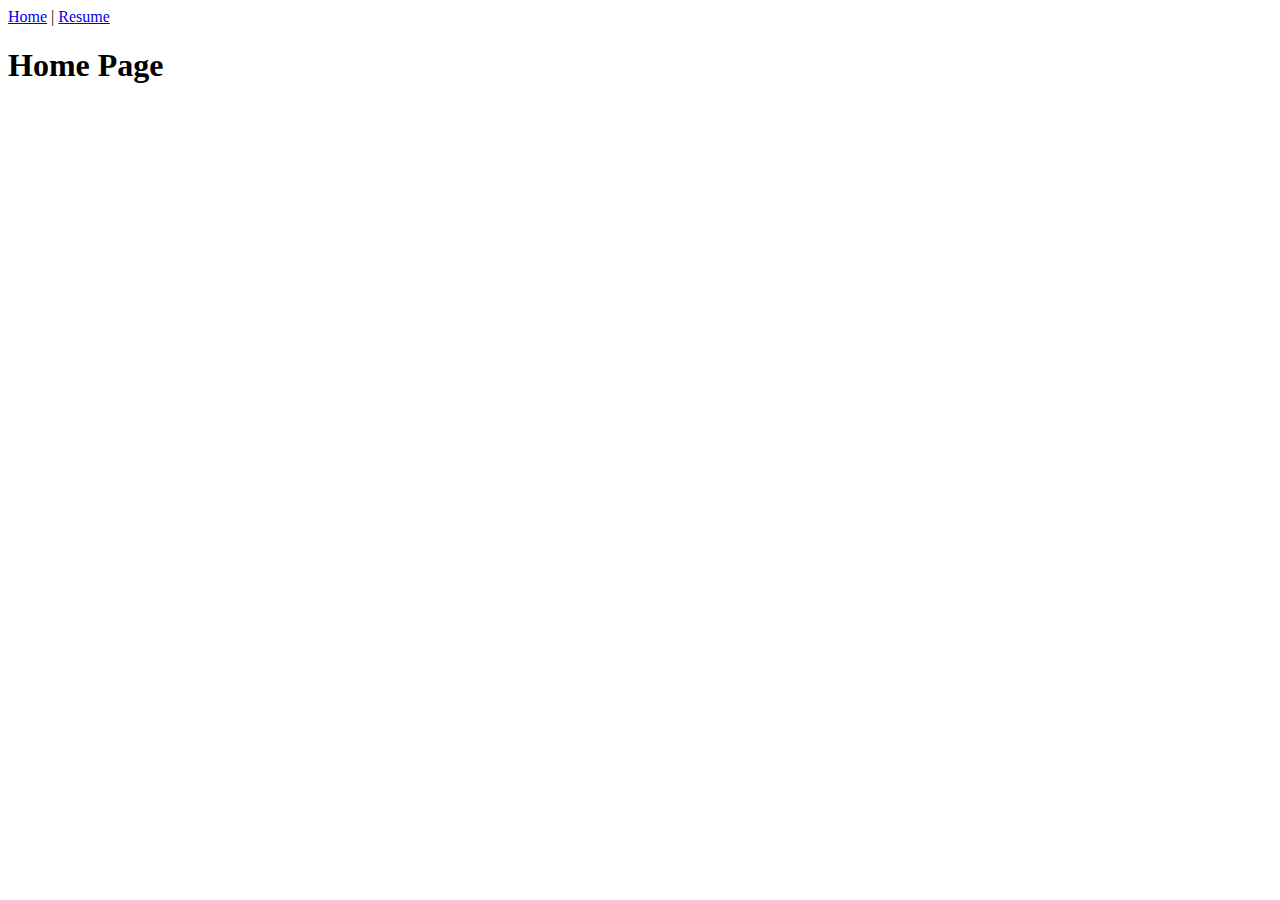
<file: Index.html>
<!DOCTYPE html>
<html lang="en">
<head>
    <meta charset="UTF-8">
    <meta name="viewport" content="width=device-width, initial-scale=1.0">
    <title>Max Adams' Home Page</title>
</head>
<body>
    <a href="Home.Minecraft.html">Home</a> | 
    <a href="Resume.html">Resume</a>

<h1>Home Page</h1>

</body>
</html>
</file>
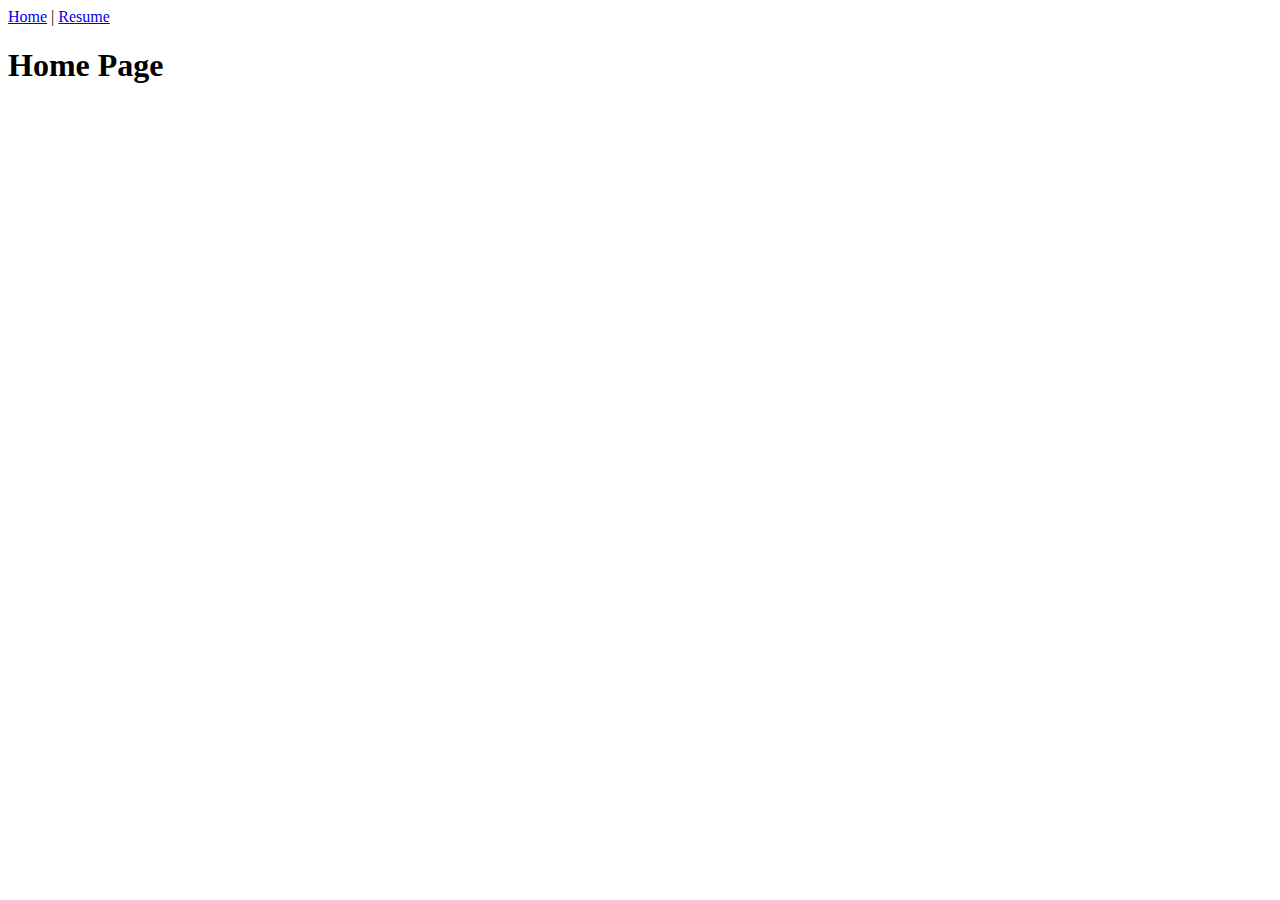
<file: index.html>
<!DOCTYPE html>
<html lang="en">
<head>
    <meta charset="UTF-8">
    <meta name="viewport" content="width=device-width, initial-scale=1.0">
    <title>Max Adams' Home Page</title>
</head>
<body>
    <a href="Home.Minecraft.html">Home</a> | 
    <a href="Resume.html">Resume</a>

<h1>Home Page</h1>

</body>
</html>
</file>
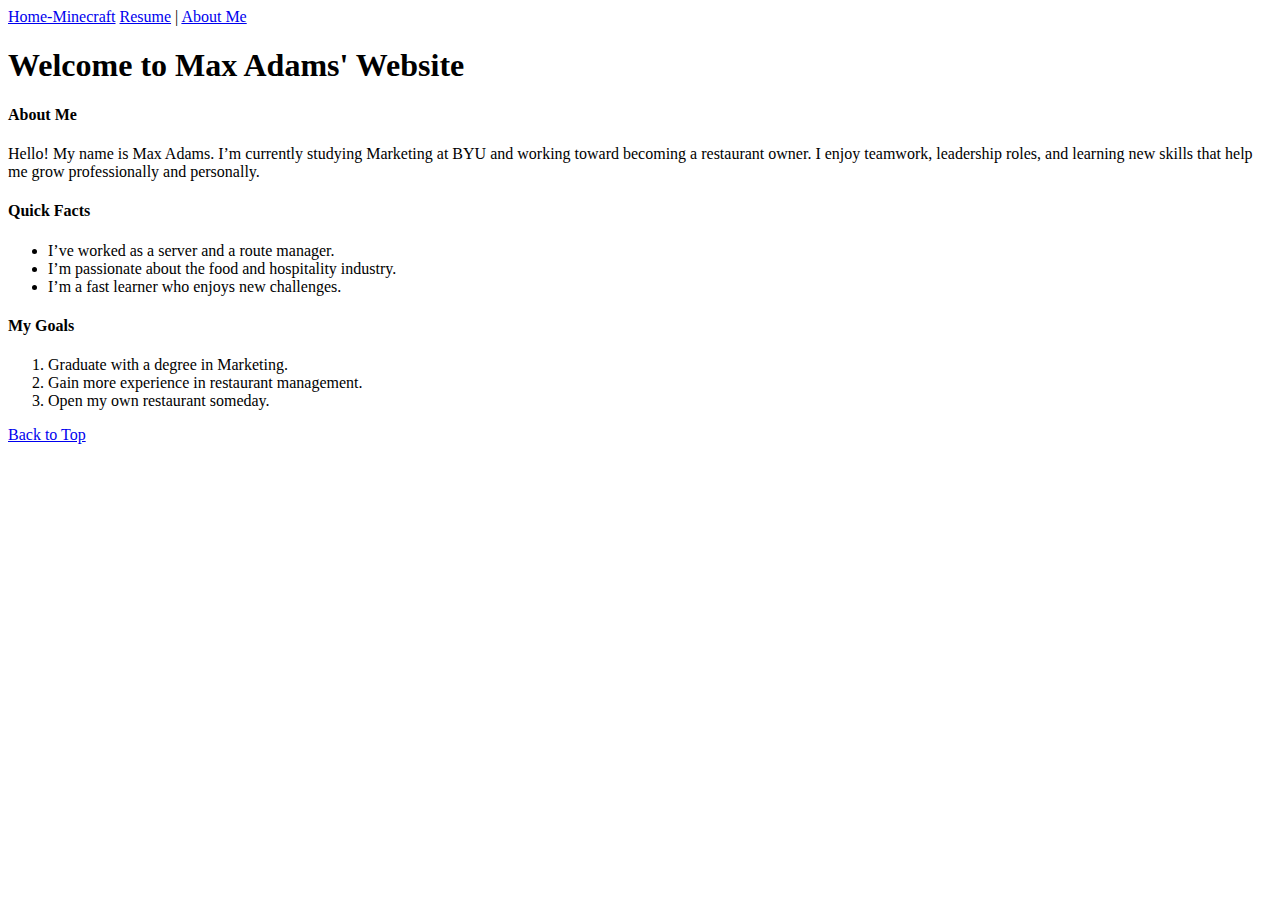
<file: about.me.html>
<!DOCTYPE html>
<html lang="en">
<head>
    <meta charset="UTF-8">
    <meta name="viewport" content="width=device-width, initial-scale=1.0">
    <title>Max Adams' Home Page</title>
</head>
<body>

    <!-- Navigation Links -->
    <a href="Home.Minecraft.html">Home-Minecraft</a> 
    <a href="Resume.html">Resume</a> | 
    <a href="about.me.html">About Me</a>
    
    <h1>Welcome to Max Adams' Website</h1>

    <h4>About Me</h4>
    <p>Hello! My name is Max Adams. I’m currently studying Marketing at BYU and working toward becoming a restaurant owner. I enjoy teamwork, leadership roles, and learning new skills that help me grow professionally and personally.</p>

    <h4>Quick Facts</h4>
    <ul>
        <li>I’ve worked as a server and a route manager.</li>
        <li>I’m passionate about the food and hospitality industry.</li>
        <li>I’m a fast learner who enjoys new challenges.</li>
    </ul>

    <h4>My Goals</h4>
    <ol>
        <li>Graduate with a degree in Marketing.</li>
        <li>Gain more experience in restaurant management.</li>
        <li>Open my own restaurant someday.</li>
    </ol>

    <!-- On-page anchor -->
    <a href="#top">Back to Top</a>

</body>
</html>
</file>
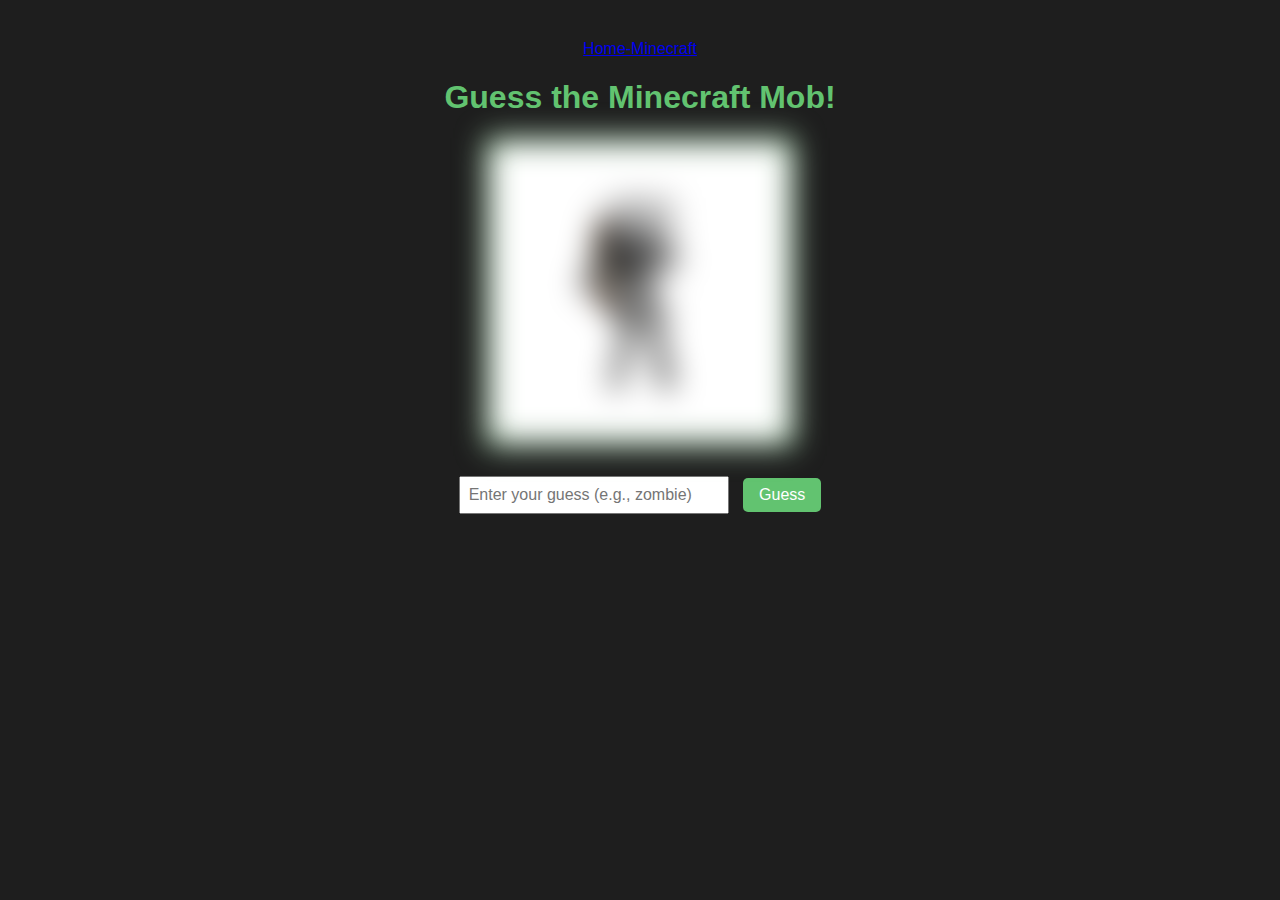
<file: game.html>
<!DOCTYPE html>
<html lang="en">
<head>
    <a href="Home.Minecraft.html">Home-Minecraft</a> 
  <meta charset="UTF-8" />
  <meta name="viewport" content="width=device-width, initial-scale=1.0"/>
  <title>Minecraft Mob Guessing Game</title>
  <style>
    body {
      font-family: 'Segoe UI', sans-serif;
      background: #1e1e1e;
      color: white;
      display: flex;
      flex-direction: column;
      align-items: center;
      padding: 2rem;
    }
    h1 {
      color: #62c370;
    }
    #mob-image {
      width: 300px;
      height: 300px;
      object-fit: cover;
      filter: blur(15px);
      border: 4px solid #62c370;
      margin-bottom: 1rem;
      transition: filter 0.3s;
    }
    input[type="text"] {
      padding: 0.5rem;
      font-size: 1rem;
      width: 250px;
      margin-right: 10px;
    }
    button {
      padding: 0.5rem 1rem;
      font-size: 1rem;
      background: #62c370;
      color: white;
      border: none;
      cursor: pointer;
      border-radius: 5px;
      margin-top: 1rem;
    }
    #result {
      margin-top: 1rem;
      font-weight: bold;
    }
    #next-btn {
      display: none;
    }
  </style>
</head>
<body>

  <h1>Guess the Minecraft Mob!</h1>
  <img id="mob-image" src="zombie.jpeg" alt="Hidden mob image">
  <div>
    <input type="text" id="guess-input" placeholder="Enter your guess (e.g., zombie)" />
    <button onclick="checkGuess()">Guess</button>
  </div>
  <div id="result"></div>
  <button id="next-btn" onclick="loadNewMob()">Next Mob</button>

  <script>
    const mobs = [
      { name: "zombie", image: "zombie.jpeg" },
      { name: "creeper", image: "creeper.jpeg" },
      { name: "skeleton", image: "skeleton.jpeg" },
      { name: "enderman", image: "enderman.png" },
      { name: "spider", image: "spider.jpeg" }
    ];

    let currentMob;

    const mobImage = document.getElementById('mob-image');
    const result = document.getElementById('result');
    const input = document.getElementById('guess-input');
    const nextBtn = document.getElementById('next-btn');

    function loadNewMob() {
      currentMob = mobs[Math.floor(Math.random() * mobs.length)];
      mobImage.src = currentMob.image;
      mobImage.style.filter = "blur(15px)";
      result.textContent = "";
      input.value = "";
      nextBtn.style.display = "none";
    }

    function checkGuess() {
      const userGuess = input.value.trim().toLowerCase();
      if (userGuess === currentMob.name) {
        mobImage.style.filter = "none";
        result.textContent = "Correct! It's a " + currentMob.name + "!";
        result.style.color = "#62c370";
        nextBtn.style.display = "inline-block";
      } else {
        result.textContent = "Nope! Try again.";
        result.style.color = "#ff4d4d";
      }
    }

    // Load the first mob when the page starts
    loadNewMob();
  </script>
</body>
</html>
</file>
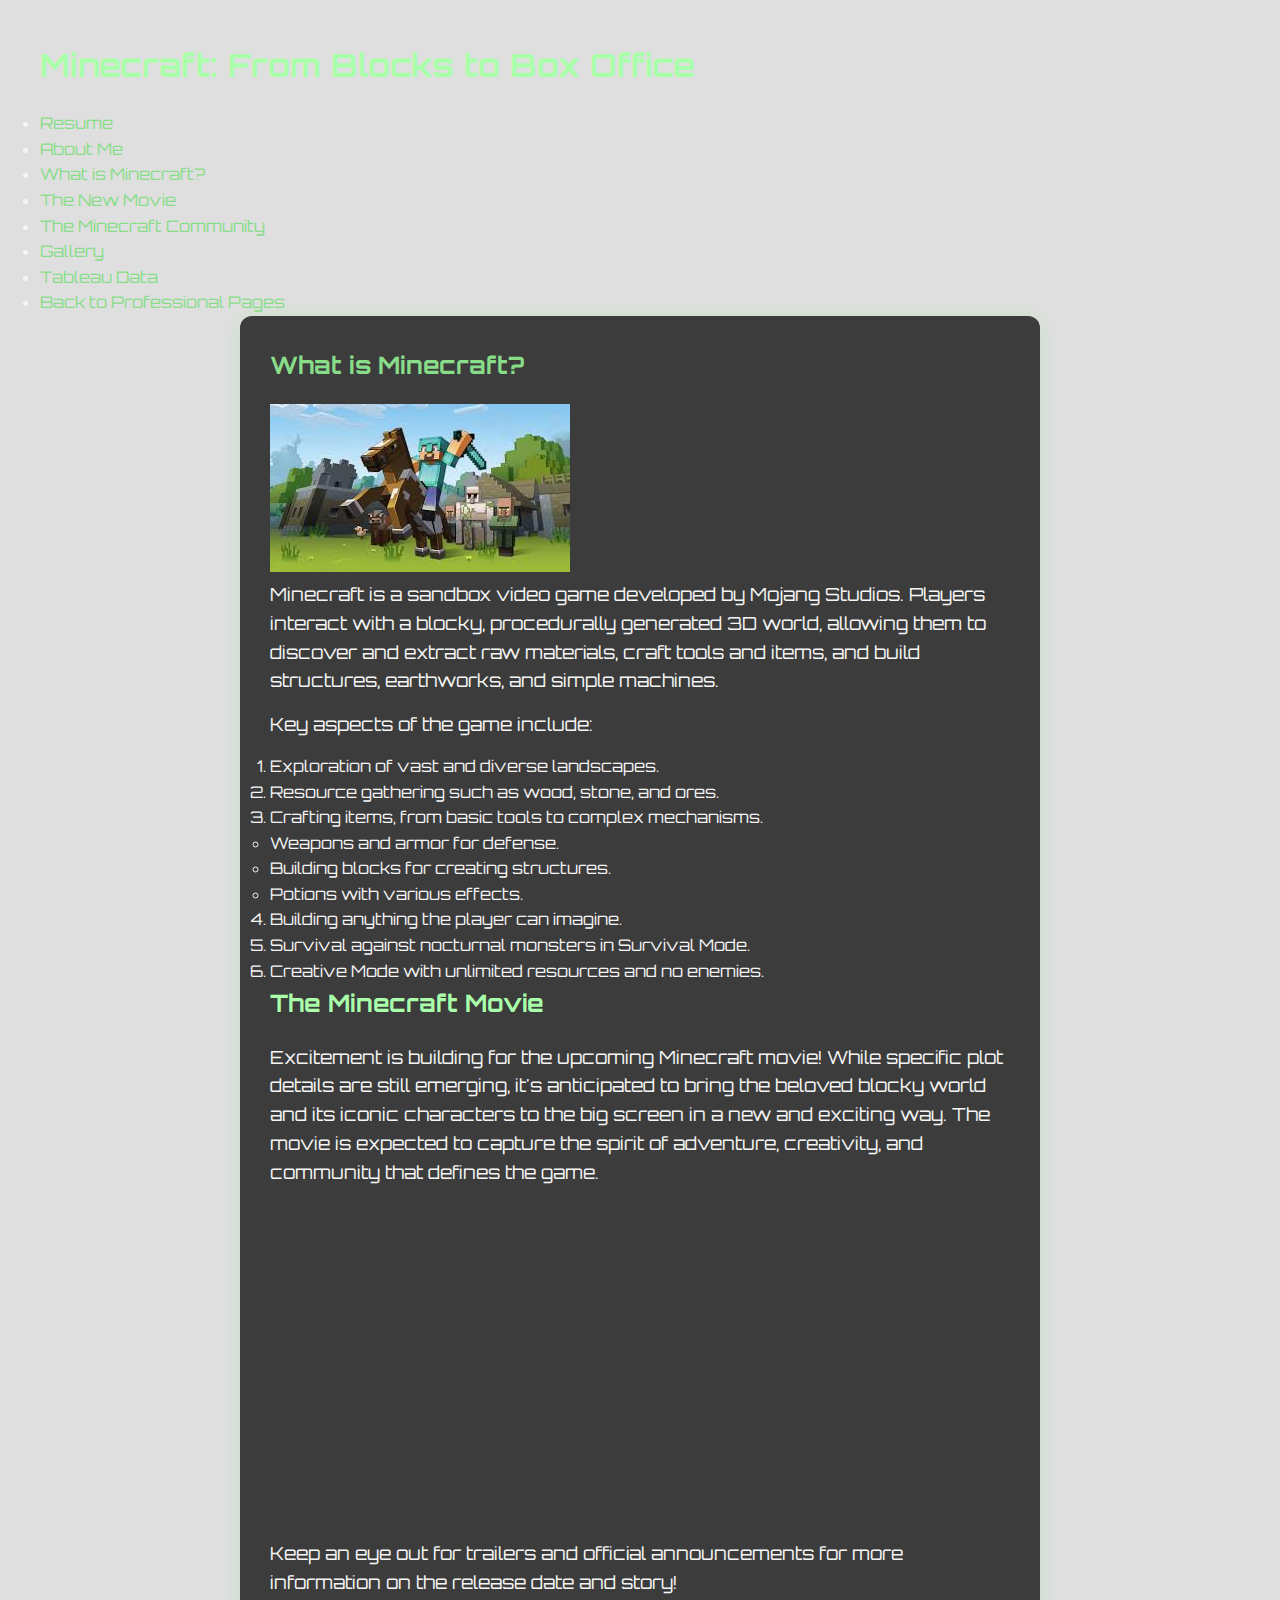
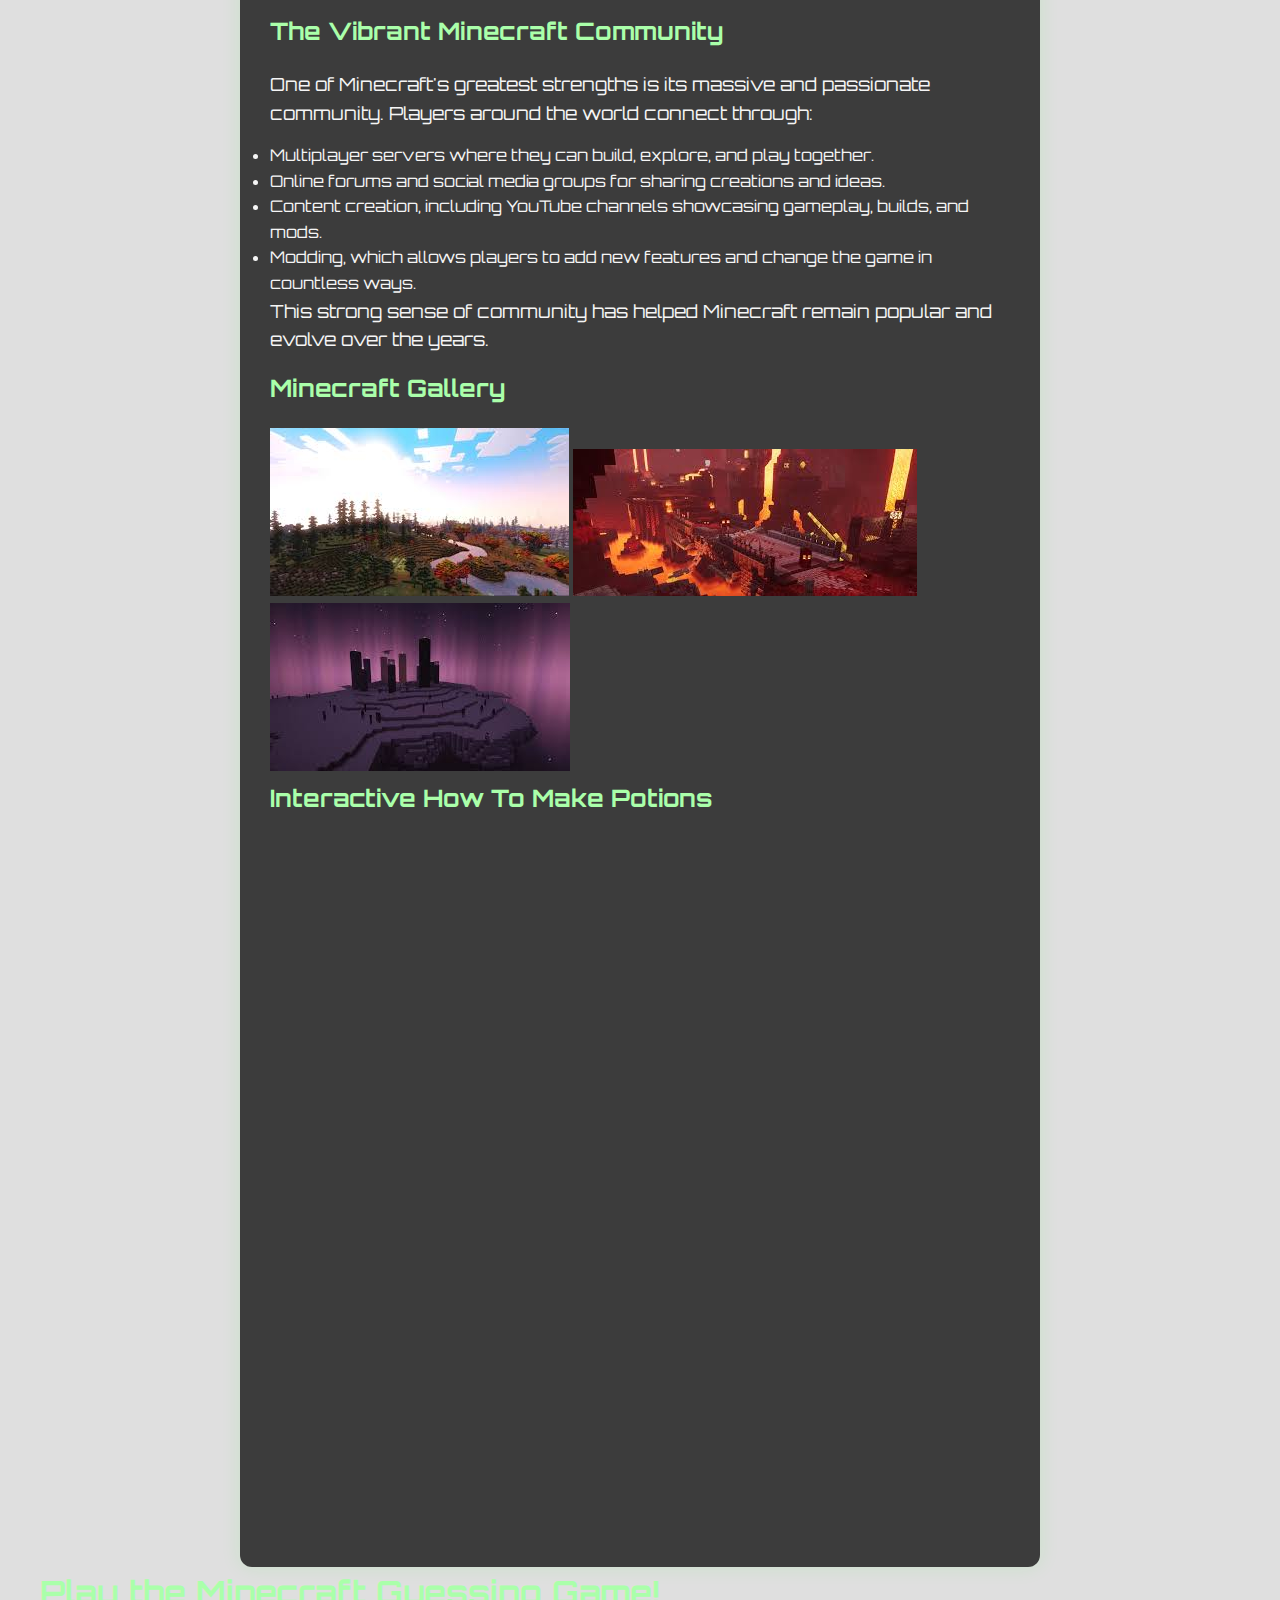
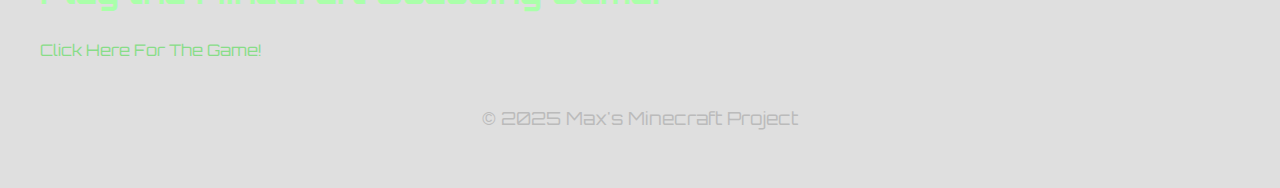
<file: Home.Minecraft.html>
<!DOCTYPE html>
<html lang="en"> 
<head>
    <meta charset="UTF-8">
    <meta name="viewport" content="width=device-width, initial-scale=1.0">
    <title>Minecraft: Block by Block to the Big Screen</title>
    <link rel="stylesheet" type = "text/css" href="style.css">
</head>
<body>
    <style>
        body {
          background-color: #dfdfdf; 
        }
      </style>
</body>
<body>
    <header>
        <h1>Minecraft: From Blocks to Box Office</h1>
        <nav>
            <ul>
                <li><a href="Resume.html">Resume</a></li>
                <li><a href="about.me.html">About Me</a></li>
                <li><a href="#what-is-minecraft">What is Minecraft?</a></li>
                <li><a href="#the-minecraft-movie">The New Movie</a></li>
                <li><a href="#community">The Minecraft Community</a></li>
                <li><a href="#gallery">Gallery</a></li>
                <li><a href="#tableau-graph">Tableau Data</a></li>
                <li><a href="professional_page.html">Back to Professional Pages</a></li>
                </ul>
        </nav>
    </header>

    <div class="container">
        <section id="what-is-minecraft" class="content-block">
            <h2><a id="minecraft-anchor">What is Minecraft?</a></h2>
            <img src="minecraft.home.jpeg" alt="Minecraft Logo" class="main-image">
            <p>Minecraft is a sandbox video game developed by Mojang Studios. Players interact with a blocky, procedurally generated 3D world, allowing them to discover and extract raw materials, craft tools and items, and build structures, earthworks, and simple machines.</p>
            <p>Key aspects of the game include:</p>
            <ol>
                <li>Exploration of vast and diverse landscapes.</li>
                <li>Resource gathering such as wood, stone, and ores.</li>
                <li>Crafting items, from basic tools to complex mechanisms.
                    <ul>
                        <li>Weapons and armor for defense.</li>
                        <li>Building blocks for creating structures.</li>
                        <li>Potions with various effects.</li>
                    </ul>
                </li>
                <li>Building anything the player can imagine.</li>
                <li>Survival against nocturnal monsters in Survival Mode.</li>
                <li>Creative Mode with unlimited resources and no enemies.</li>
            </ol>
        </section>

        <section id="the-minecraft-movie" class="content-block">
            <h2>The Minecraft Movie</h2>
            <p>Excitement is building for the upcoming Minecraft movie! While specific plot details are still emerging, it's anticipated to bring the beloved blocky world and its iconic characters to the big screen in a new and exciting way. The movie is expected to capture the spirit of adventure, creativity, and community that defines the game.</p>
            <p><iframe width="560" height="315" src="https://www.youtube.com/embed/wJO_vIDZn-I?si=5HLnWYsYtDk1kowF" title="YouTube video player" frameborder="0" allow="accelerometer; autoplay; clipboard-write; encrypted-media; gyroscope; picture-in-picture; web-share" referrerpolicy="strict-origin-when-cross-origin" allowfullscreen></iframe></p>
            <p>Keep an eye out for trailers and official announcements for more information on the release date and story!</p>
        </section>

        <section id="community" class="content-block">
            <h2>The Vibrant Minecraft Community</h2>
            <p>One of Minecraft's greatest strengths is its massive and passionate community. Players around the world connect through:</p>
            <ul>
                <li>Multiplayer servers where they can build, explore, and play together.</li>
                <li>Online forums and social media groups for sharing creations and ideas.</li>
                <li>Content creation, including YouTube channels showcasing gameplay, builds, and mods.</li>
                <li>Modding, which allows players to add new features and change the game in countless ways.</li>
            </ul>
            <p>This strong sense of community has helped Minecraft remain popular and evolve over the years.</p>
        </section>

        <section id="gallery" class="gallery-block">
            <h2>Minecraft Gallery</h2>
            <div class="image-row">
                <img src="minecraft.overworld.jpeg" alt="Minecraft Scene 1">
                <img src="minecraft.nether.jpeg" alt="Minecraft Scene 2">
                <img src="minecraft.end.jpeg" alt="Minecraft Scene 3">
            </div>
        </section>

        <section id="tableau-graph" class="tableau-block">
            <h2>Interactive How To Make Potions</h2>
            <div id="tableauVizContainer" style="max-width: 1000px; margin: auto;">
                <noscript>
                  <a href="#">
                    <img alt="Minecraft Potion Calculator"
                         src="https://public.tableau.com/static/images/Z7/Z7S2G2HYZ/1_rss.png"
                         style="border: none; width: 100%; height: auto;" />
                  </a>
                </noscript>
                <object class="tableauViz" style="width: 100%; height: 700px;">
                  <param name="host_url" value="https%3A%2F%2Fpublic.tableau.com%2F" />
                  <param name="embed_code_version" value="3" />
                  <param name="path" value="shared/Z7S2G2HYZ" />
                  <param name="toolbar" value="yes" />
                  <param name="static_image" value="https://public.tableau.com/static/images/Z7/Z7S2G2HYZ/1.png" />
                  <param name="animate_transition" value="yes" />
                  <param name="display_static_image" value="yes" />
                  <param name="display_spinner" value="yes" />
                  <param name="display_overlay" value="yes" />
                  <param name="display_count" value="yes" />
                  <param name="language" value="en-US" />
                </object>
              </div>
              
              <script type="text/javascript">
                var container = document.getElementById('tableauVizContainer');
                var vizElement = container.querySelector('object');
                vizElement.style.display = 'block';
                var scriptElement = document.createElement('script');
                scriptElement.src = 'https://public.tableau.com/javascripts/api/viz_v1.js';
                container.insertBefore(scriptElement, vizElement);
              </script>
        </section>
    </div>
    <h1>Play the Minecraft Guessing Game!</h1>
    <a href="game.html" target="_blank">Click Here For The Game!</a>
    <footer>
        <p>&copy; 2025 Max's Minecraft Project</p>
    </footer>
</body>
<link href="https://fonts.googleapis.com/css2?family=Orbitron:wght@500&display=swap" rel="stylesheet">
<style>
  body {
    font-family: 'Orbitron', sans-serif;
  }
</style>
</html>
</file>
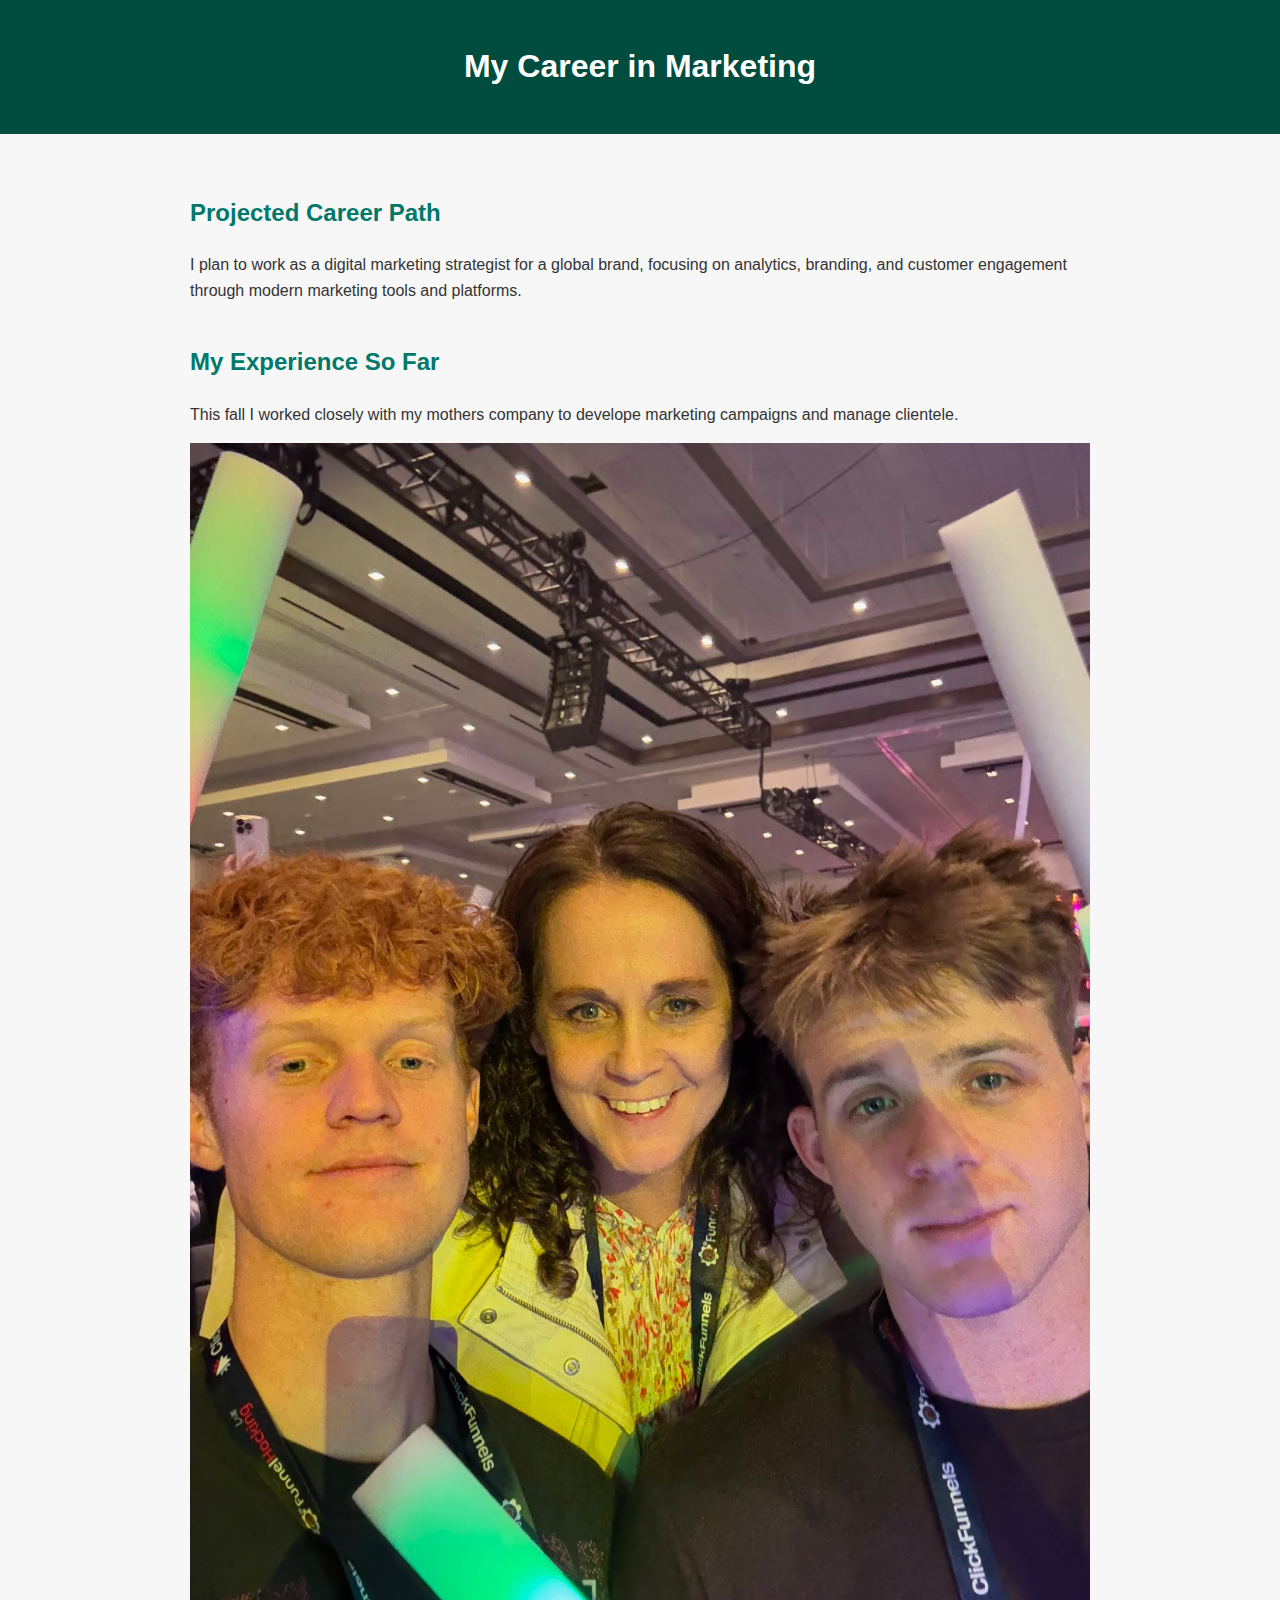
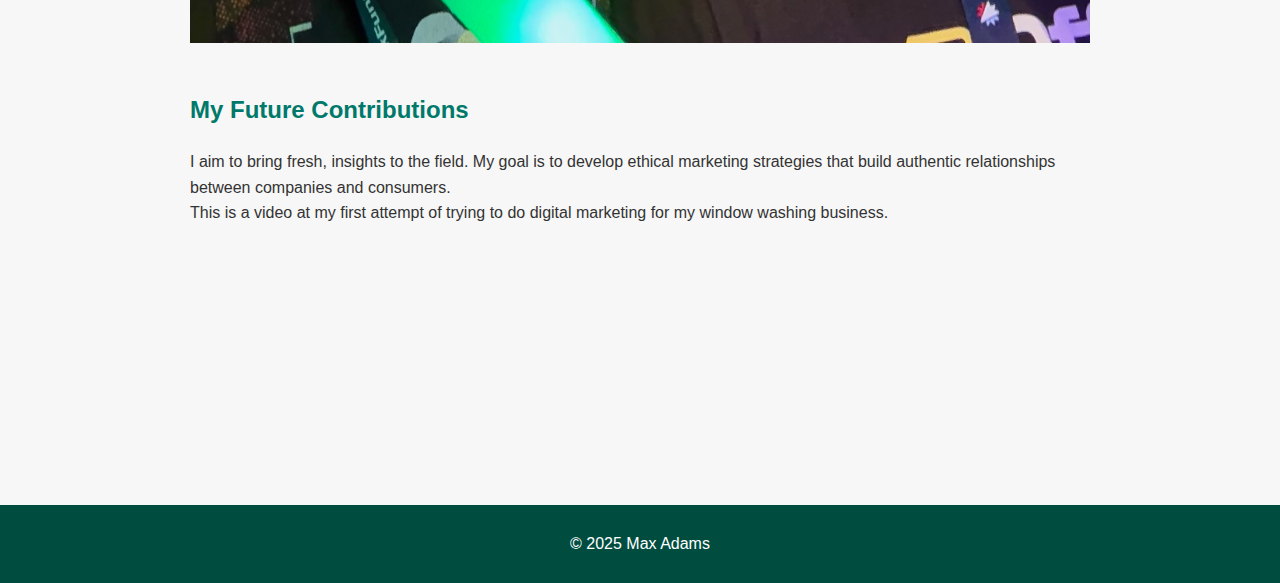
<file: marketing.html>
<!DOCTYPE html>
<html lang="en">
<head>
    <meta charset="UTF-8">
    <title>My Career in Marketing</title>
    <style>
        body {
            font-family: Arial, sans-serif;
            line-height: 1.6;
            margin: 0;
            padding: 0;
            background-color: #f7f7f7;
            color: #333;
        }
        header {
            background-color: #004d40;
            color: white;
            padding: 20px;
            text-align: center;
        }
        main {
            padding: 40px;
            max-width: 900px;
            margin: auto;
        }
        section {
            margin-bottom: 40px;
        }
        h2 {
            color: #00796b;
        }
        img, iframe {
            max-width: 100%;
            height: auto;
        }
        footer {
            background-color: #004d40;
            color: white;
            text-align: center;
            padding: 10px;
        }
    </style>
</head>
<body>

<header>
    <h1>My Career in Marketing</h1>
</header>

<main>
    <section>
        <h2>Projected Career Path</h2>
        <p>I plan to work as a digital marketing strategist for a global brand, focusing on analytics, branding, and customer engagement through modern marketing tools and platforms.</p>
    </section>

    <section>
        <h2>My Experience So Far</h2>
        <p>This fall I worked closely with my mothers company to develope marketing campaigns and manage clientele.</p>
        <img src="marketing.jpg" alt="Internship Campaign Presentation">
    </section>

    <section>
        <h2>My Future Contributions</h2>
        <p>I aim to bring fresh, insights to the field. My goal is to develop ethical marketing strategies that build authentic relationships between companies and consumers.<br>
            This is a video at my first attempt of trying to do digital marketing for my window washing business. </p> <br>

        <iframe width="560" height="315" src="https://www.youtube.com/embed/Sx1b4vTEYVE?si=yF8lT4qUb7XJM-MI" title="YouTube video player" frameborder="0" allow="accelerometer; autoplay; clipboard-write; encrypted-media; gyroscope; picture-in-picture; web-share" referrerpolicy="strict-origin-when-cross-origin" allowfullscreen></iframe>
    </section>

</main>

<footer>
    <p>&copy; 2025 Max Adams</p>
</footer>

</body>
</html>
</file>
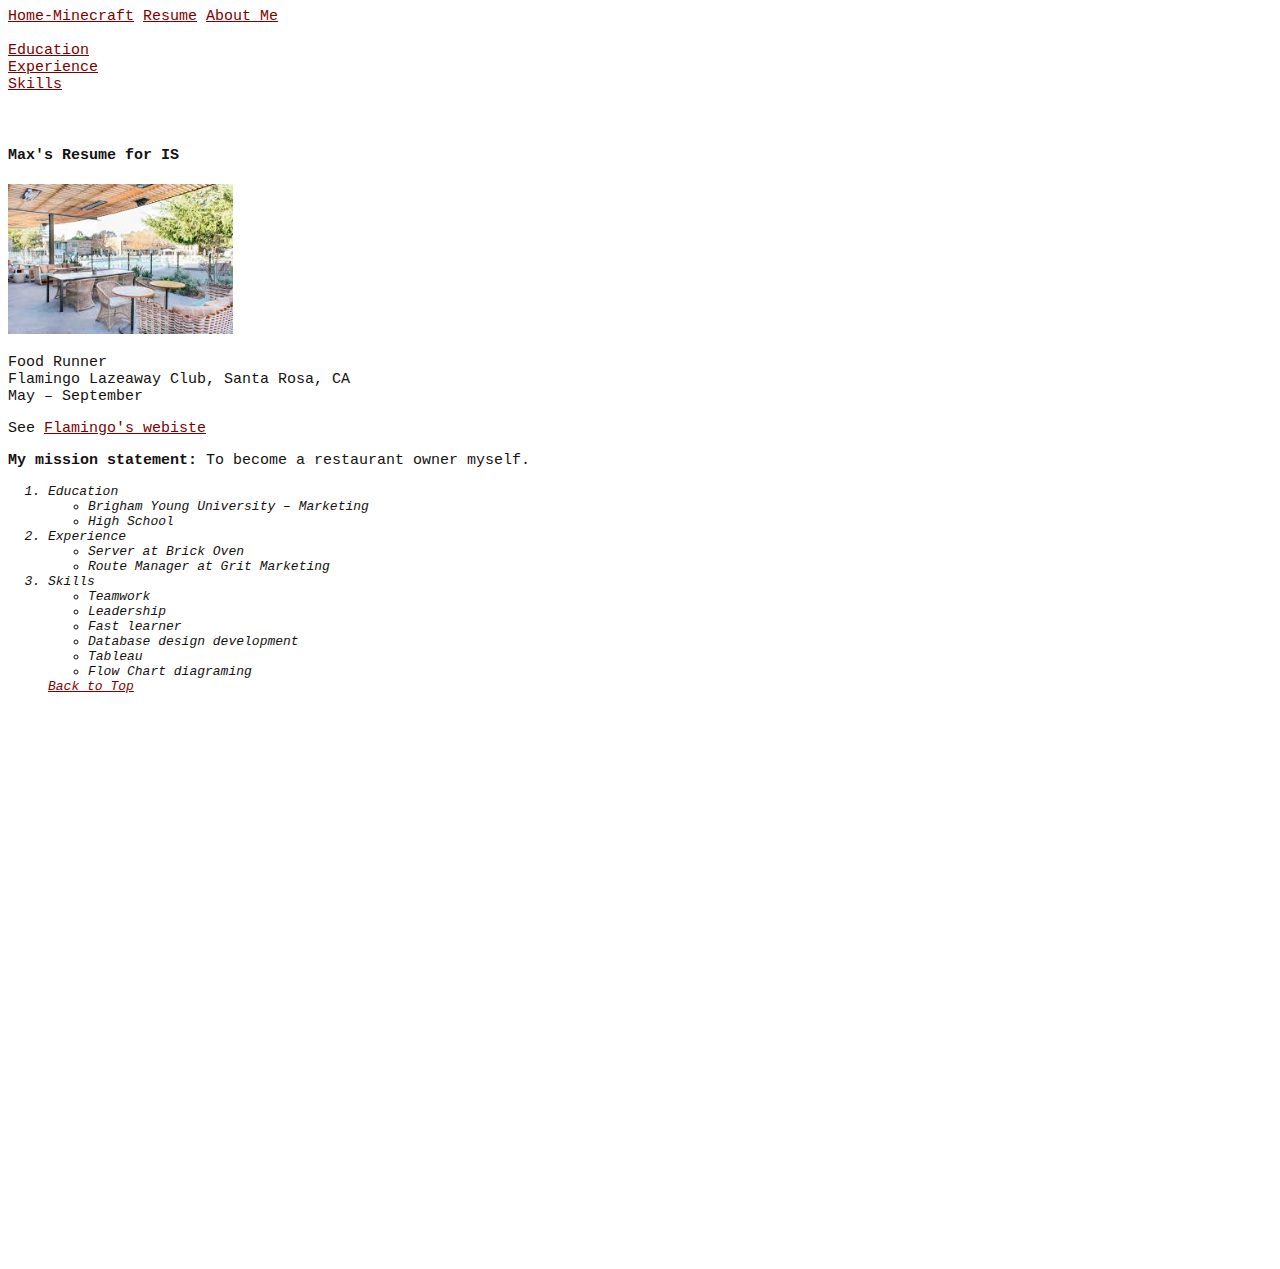
<file: Resume.html>
<!--
Max Adams
Is 201
-->
<!DOCTYPE html>
<html lang="en">
<head>
    <meta charset="UTF-8">
    <meta name="viewport" content="width=device-width, initial-scale=1.0">
    <title>My Resume</title>
</head>
<style>
    body {
       font-family: 'Courier New', Courier, monospace; 
       font-size: 15px;
       color: rgb(21, 18, 18);
    }
    li {
        font-size: 13px;
        font-style: italic;
    }
    a {
        color: maroon;
    }
</style>
<body>
    <a href="Home.Minecraft.html">Home-Minecraft</a> 
    <a href="Resume.html">Resume</a> 
    <a href="about.me.html">About Me</a> <br> <br>

    <a href="#Edu">Education</a> <br>
    <a href="#Exp">Experience</a> <br>
    <a href="#Ski">Skills</a> <br>
    <br> <br>
    
<h4>Max's Resume for IS</h4> 
<img src="flamingo.picture.jpeg" height="150" alt="restaurant outside">

<p>Food Runner<br>
Flamingo Lazeaway Club, Santa Rosa, CA<br>
May – September</p>

<p>
    See <a href="https://lazeawayclub.com/" target="_blank" title="flamingo lafzeaway club webiste">Flamingo's webiste</a>

</p>

<p><strong>My mission statement:</strong> To become a restaurant owner myself.</p>

<ol>
    <li id="Edu">Education
        <ul>
            <li>Brigham Young University – Marketing</li>
            <li>High School</li>
        </ul>
    </li>
    
    <li id="Exp">Experience
        <ul>
            <li>Server at Brick Oven</li>
            <li>Route Manager at Grit Marketing</li>
        </ul>
    </li>
    <li id="Ski">Skills
        <ul>
            <li>Teamwork</li>
            <li>Leadership</li>
            <li>Fast learner</li>
            <li>Database design development</li>
            <li>Tableau</li>
            <li>Flow Chart diagraming</li>
        </ul>
        <a href="#top">Back to Top</a>
        <p>&nbsp;</p>
        <p>&nbsp;</p>
        <p>&nbsp;</p>
        <p>&nbsp;</p>
        <p>&nbsp;</p>
        <p>&nbsp;</p>
        <p>&nbsp;</p>
        <p>&nbsp;</p>
        <p>&nbsp;</p>
        <p>&nbsp;</p>
        <p>&nbsp;</p>
        <p>&nbsp;</p>
        <p>&nbsp;</p>
        <p>&nbsp;</p>
        <p>&nbsp;</p>
        <p>&nbsp;</p>
        <p>&nbsp;</p>
        <p>&nbsp;</p>
        <p>&nbsp;</p>
        <p>&nbsp;</p>
       

    </li>

</ol>

</body>
</html>
</file>
<file: style.css>
/* Base Reset */
* {
    margin: 0;
    padding: 0;
    box-sizing: border-box;
  }
  
  body {
    font-family: 'Segoe UI', Tahoma, Geneva, Verdana, sans-serif;
    background-color: #2e2e2e;
    color: #f5f5f5;
    line-height: 1.6;
    padding: 40px;
  }
  
  /* Center Content */
  .container {
    max-width: 800px;
    margin: auto;
    background-color: #3c3c3c;
    padding: 30px;
    border-radius: 12px;
    box-shadow: 0 0 20px rgba(0, 255, 0, 0.1);
  }
  
  /* Headings */
  h1, h2, h3 {
    margin-bottom: 20px;
    color: #aaffaa;
  }
  
  /* Paragraphs */
  p {
    margin-bottom: 15px;
    font-size: 18px;
  }
  
  /* Buttons */
  button, .btn {
    background-color: #5ca85c;
    color: #fff;
    padding: 10px 18px;
    border: none;
    border-radius: 8px;
    font-size: 16px;
    cursor: pointer;
    transition: background-color 0.2s ease;
  }
  
  button:hover, .btn:hover {
    background-color: #4d944d;
  }
  
  /* Links */
  a {
    color: #88dd88;
    text-decoration: none;
  }
  
  a:hover {
    text-decoration: underline;
  }
  
  /* Footer */
  footer {
    text-align: center;
    font-size: 14px;
    color: #bbb;
    margin-top: 40px;
  }
</file>
